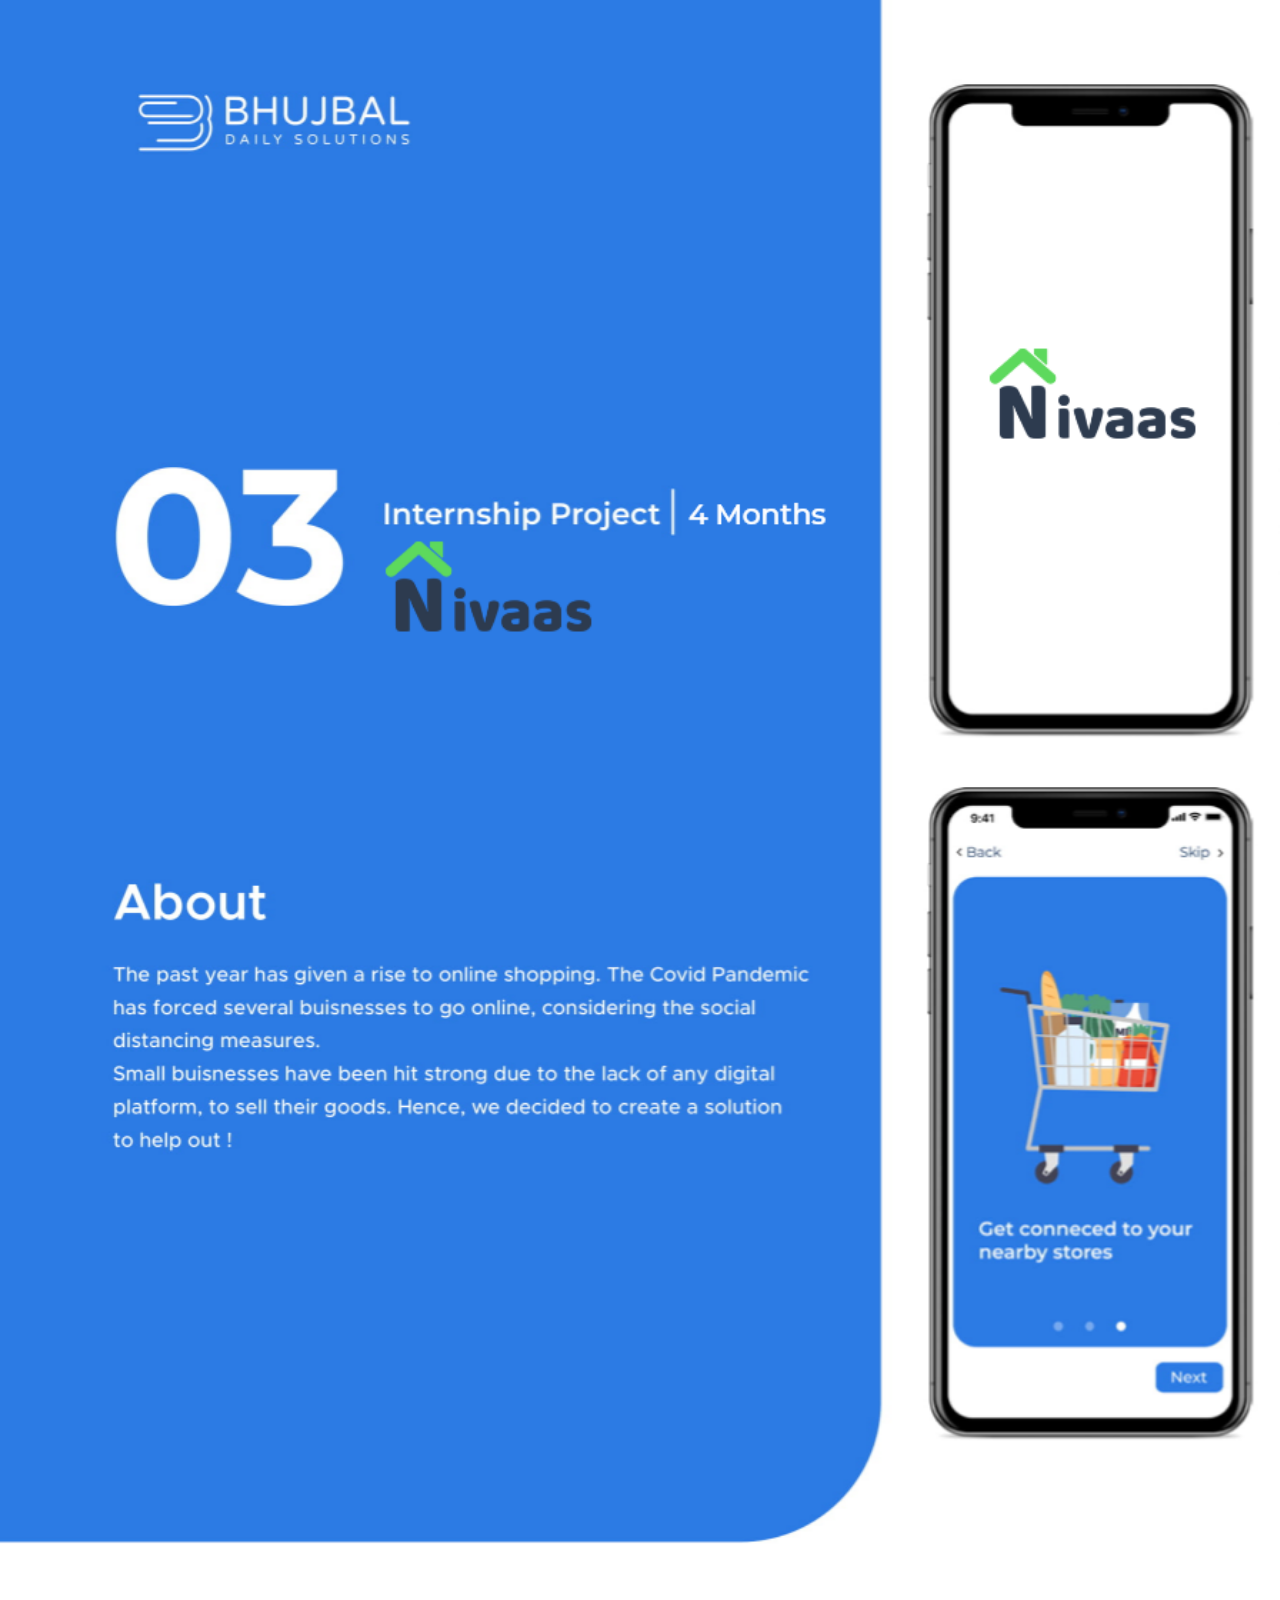
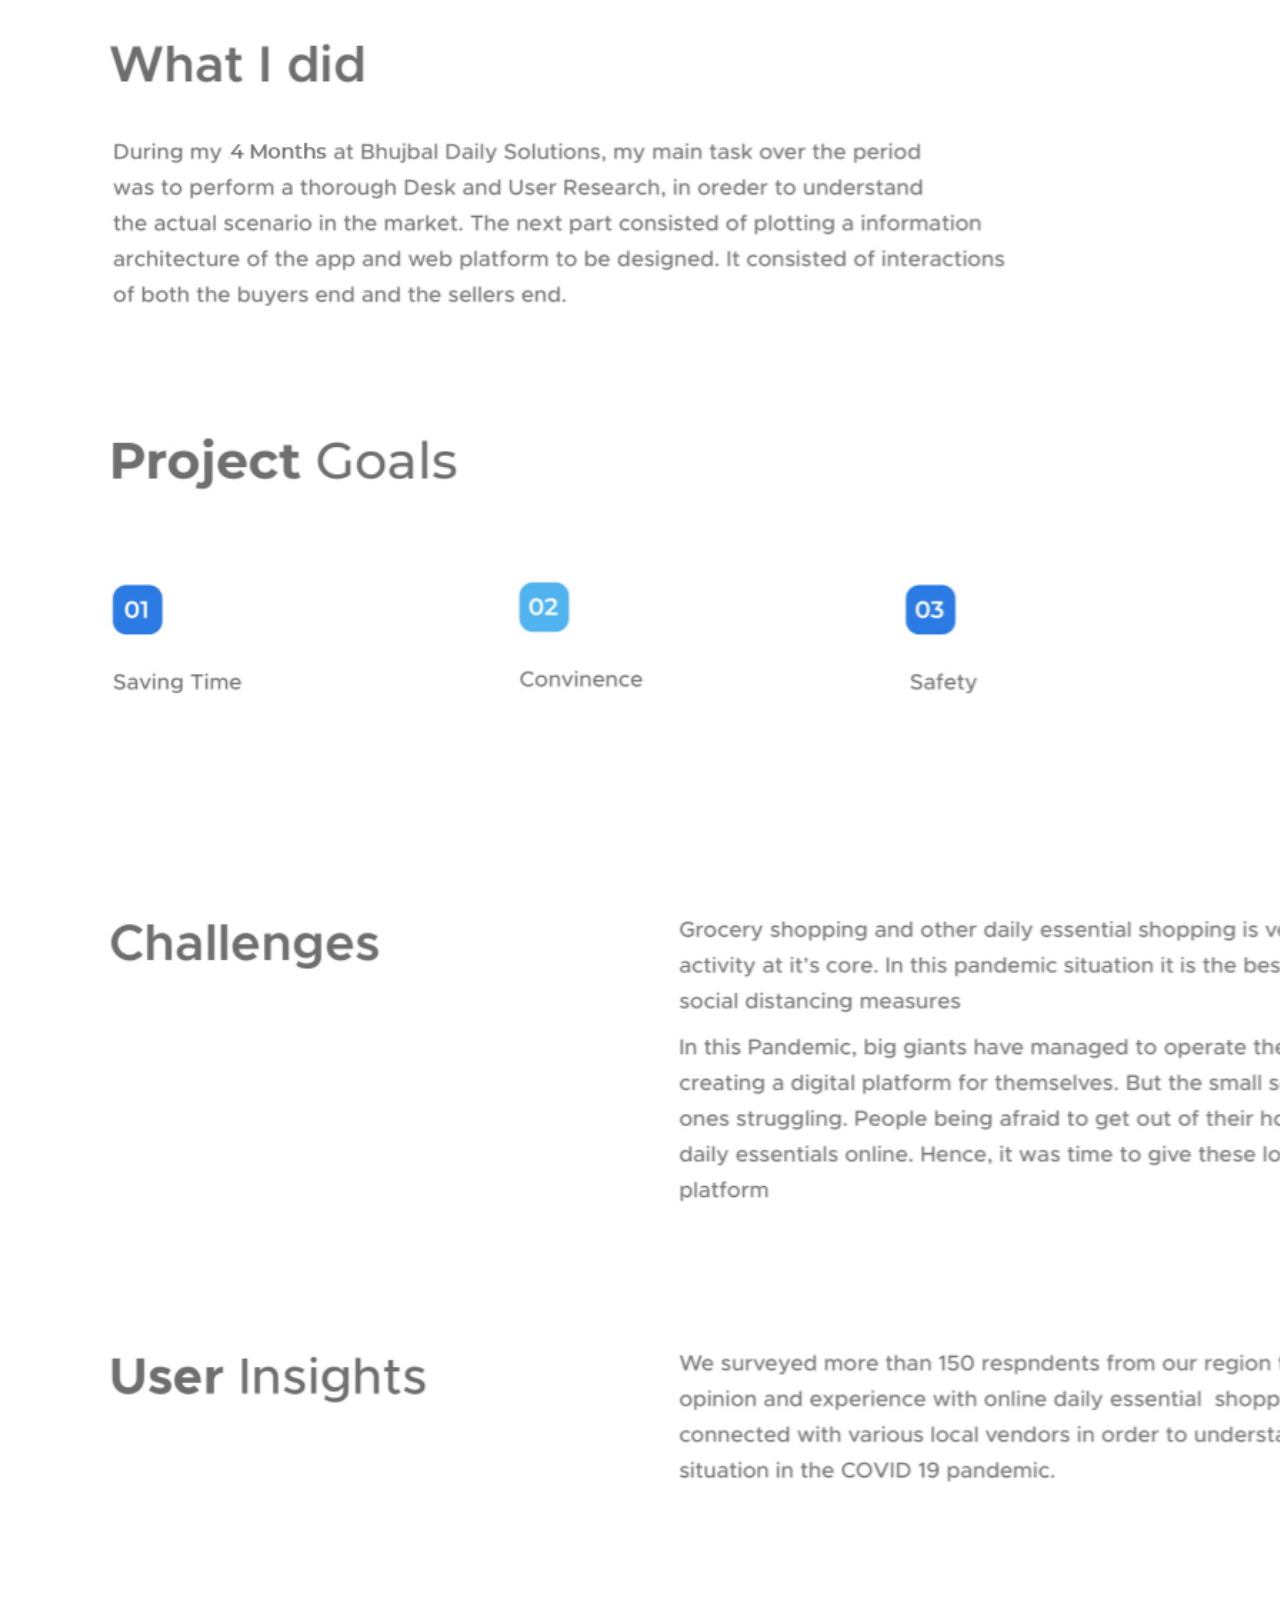
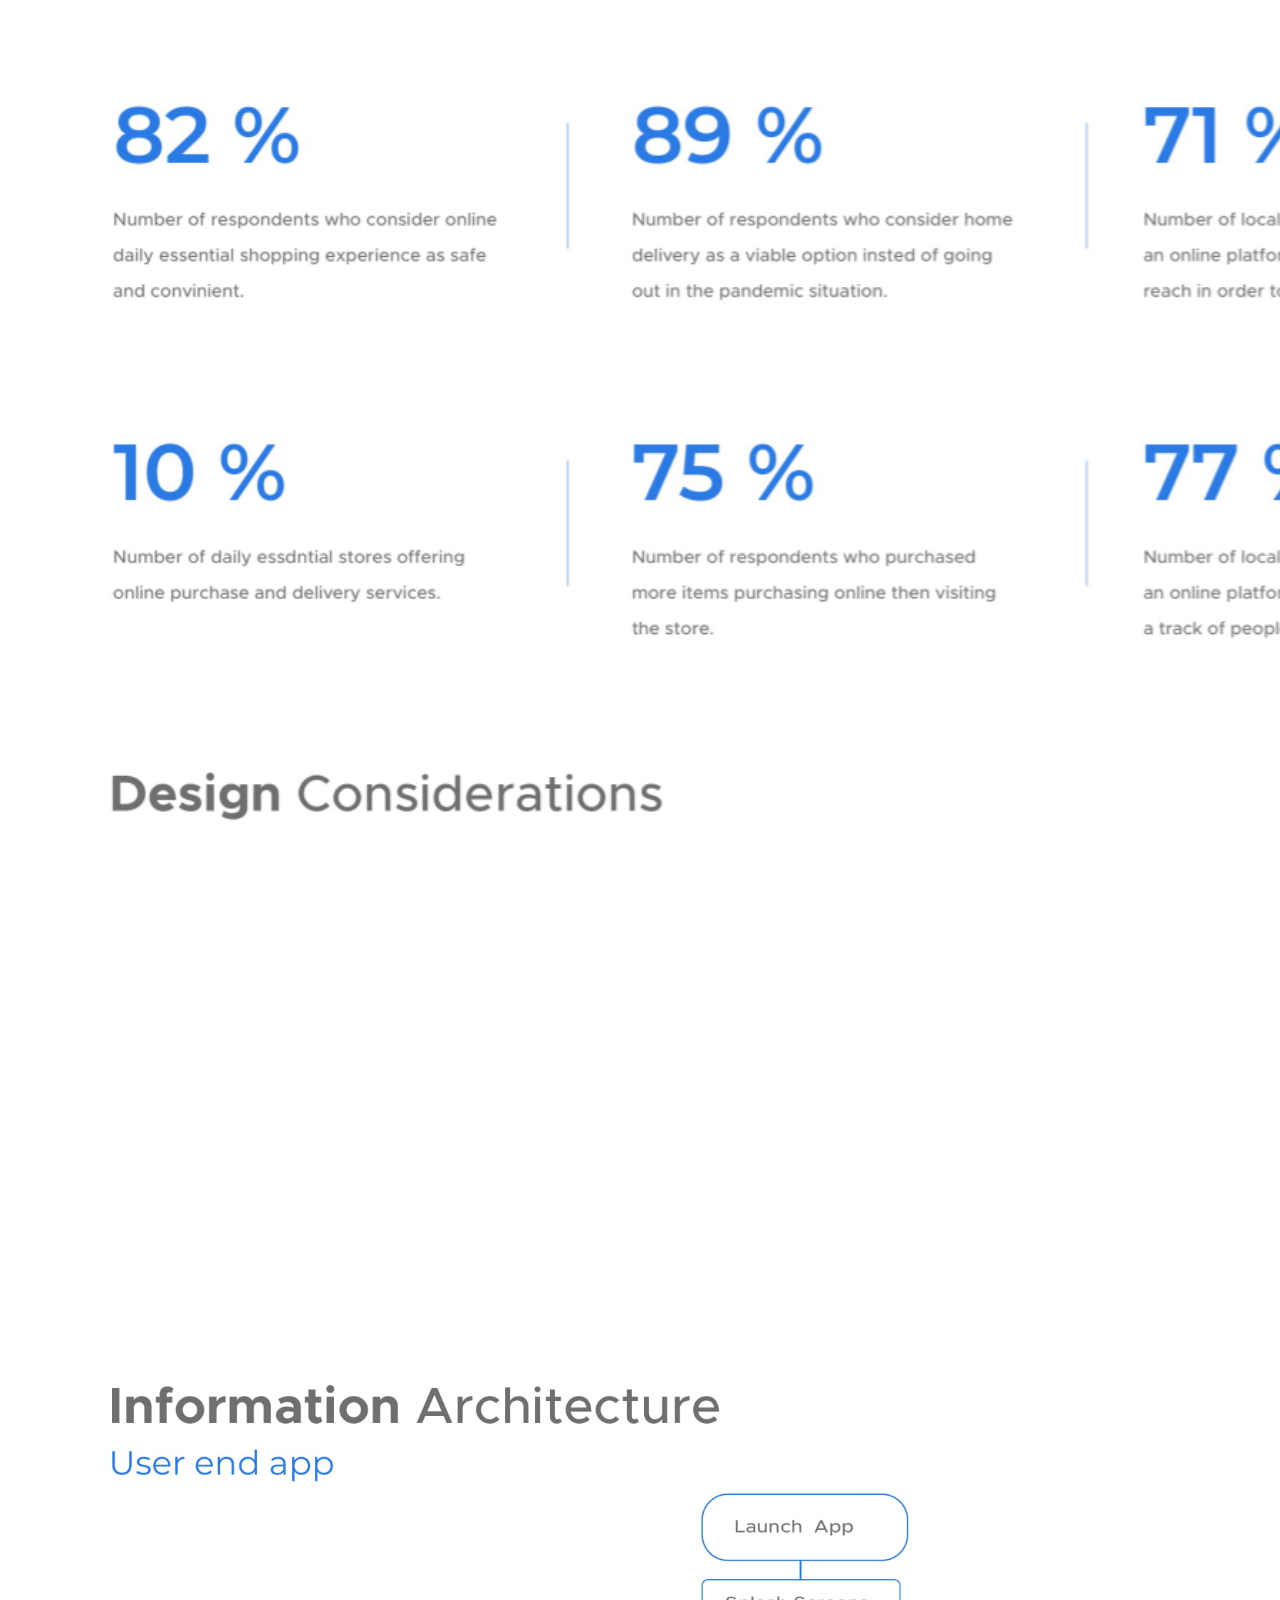
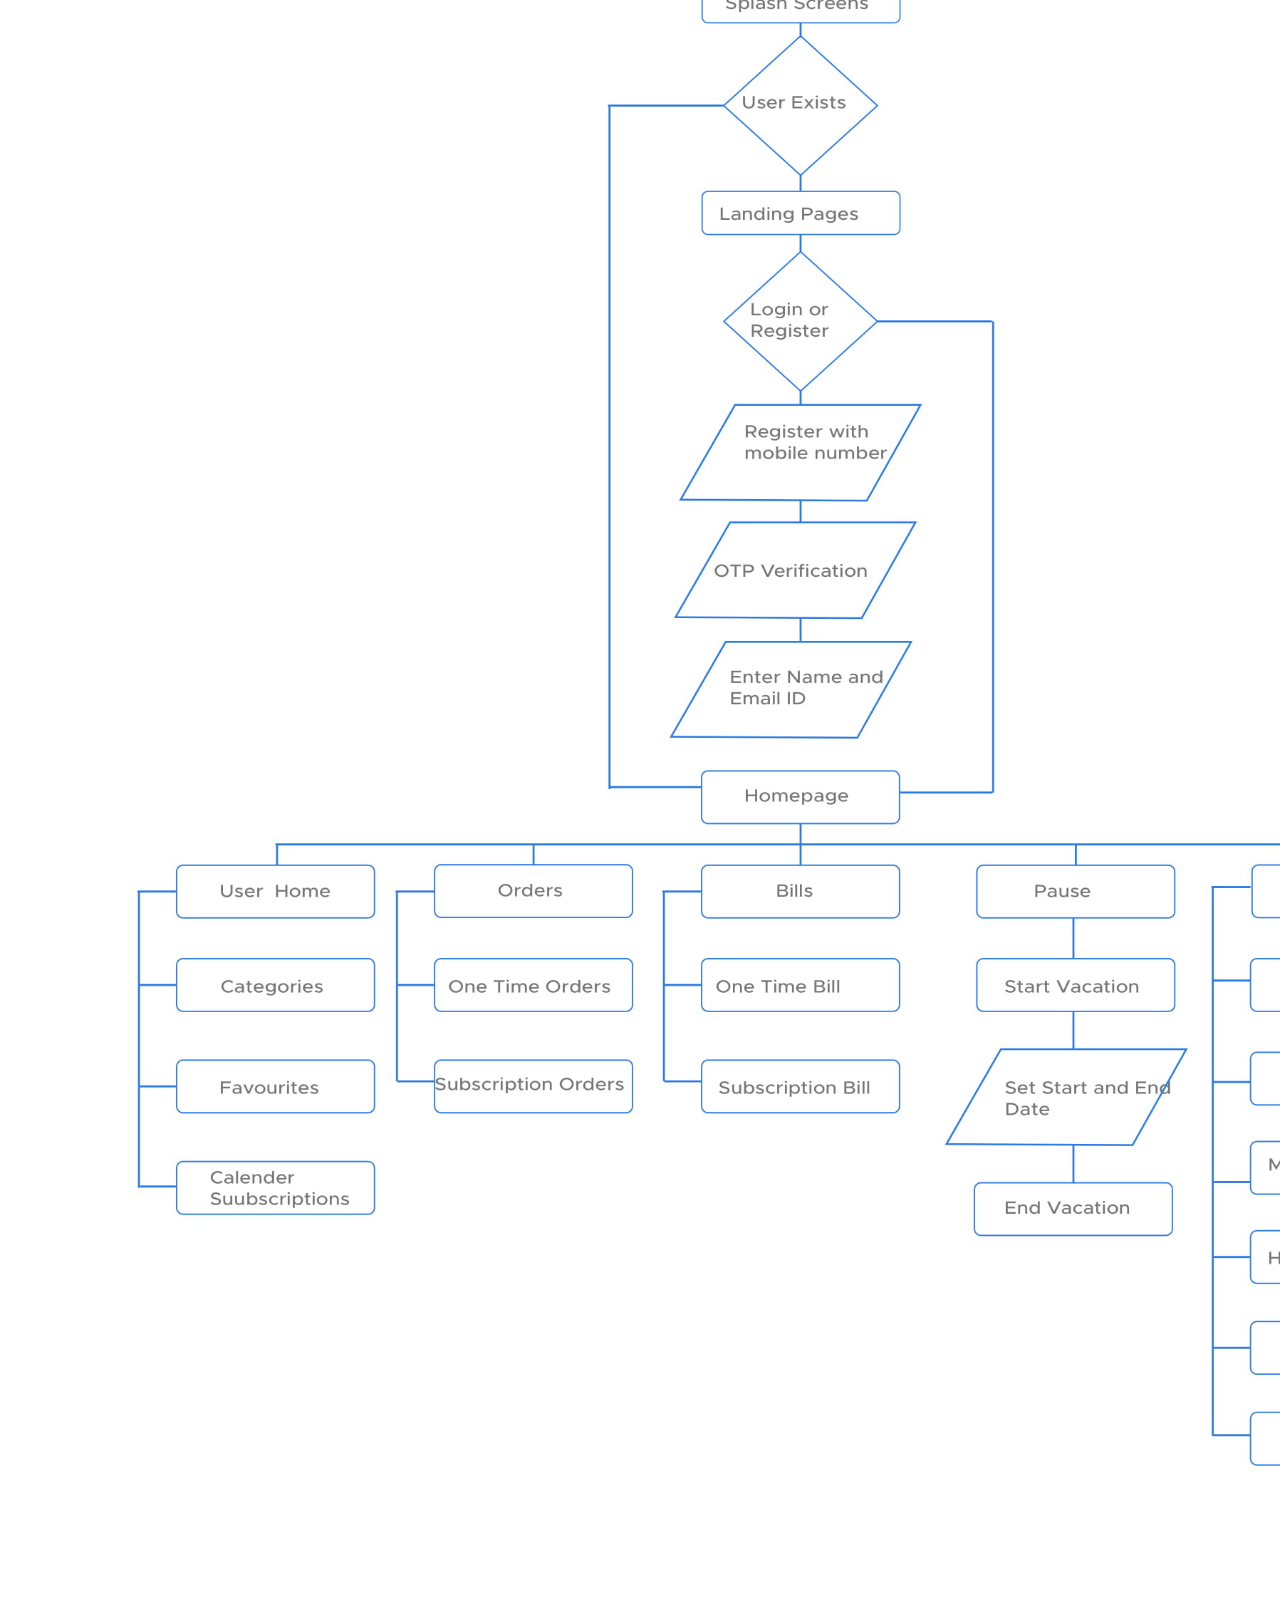
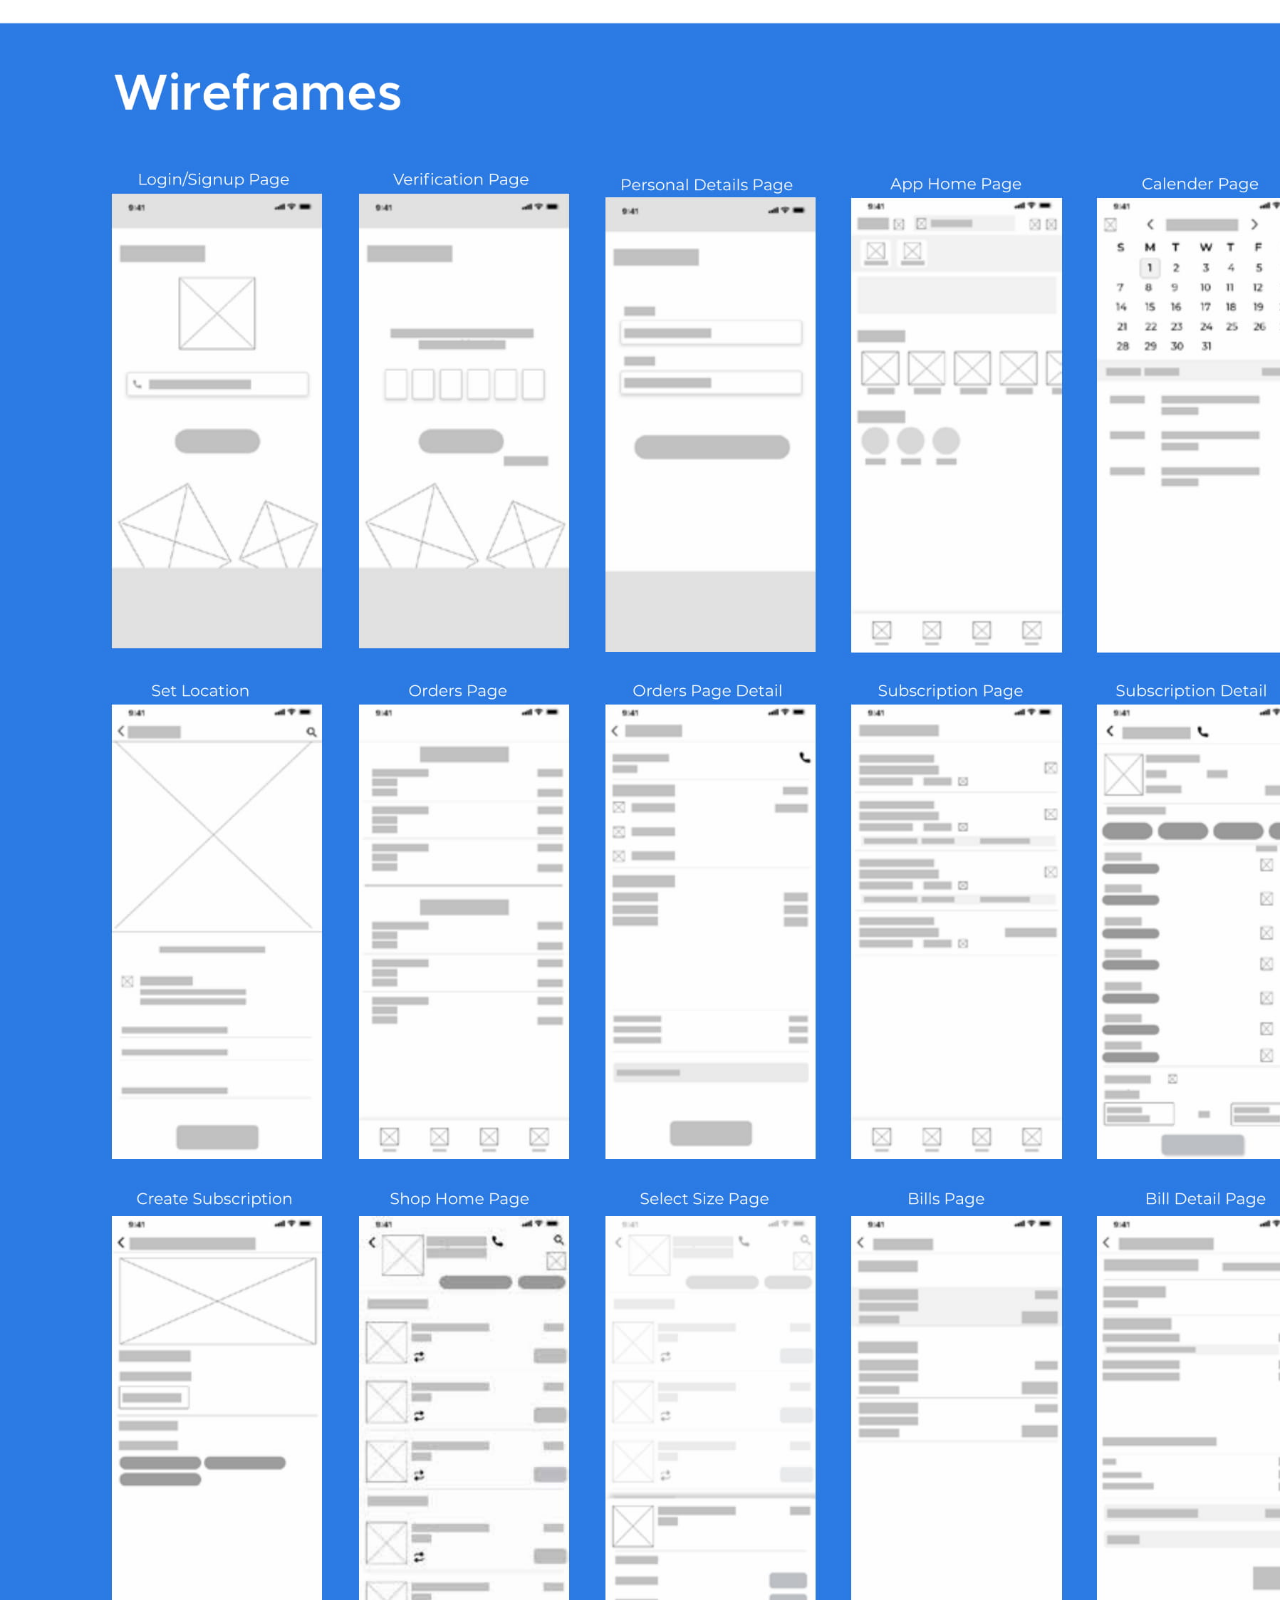
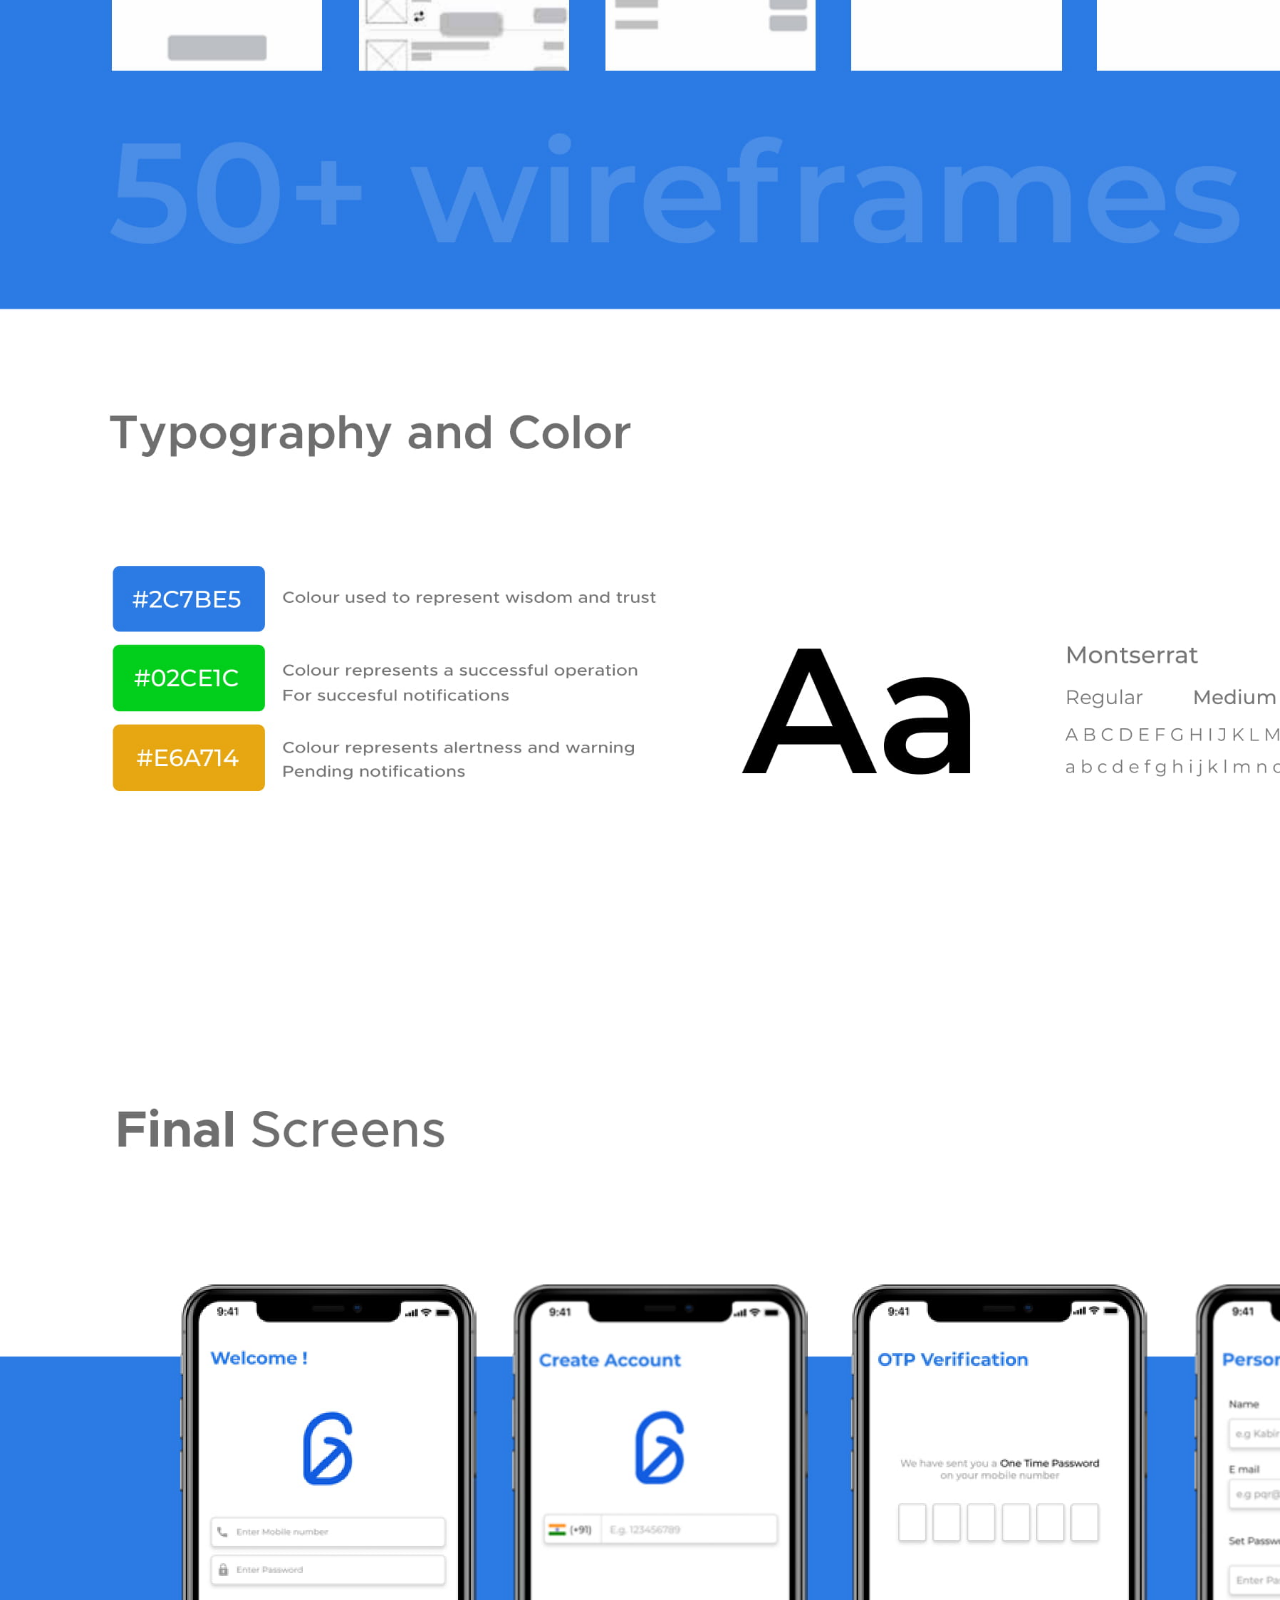
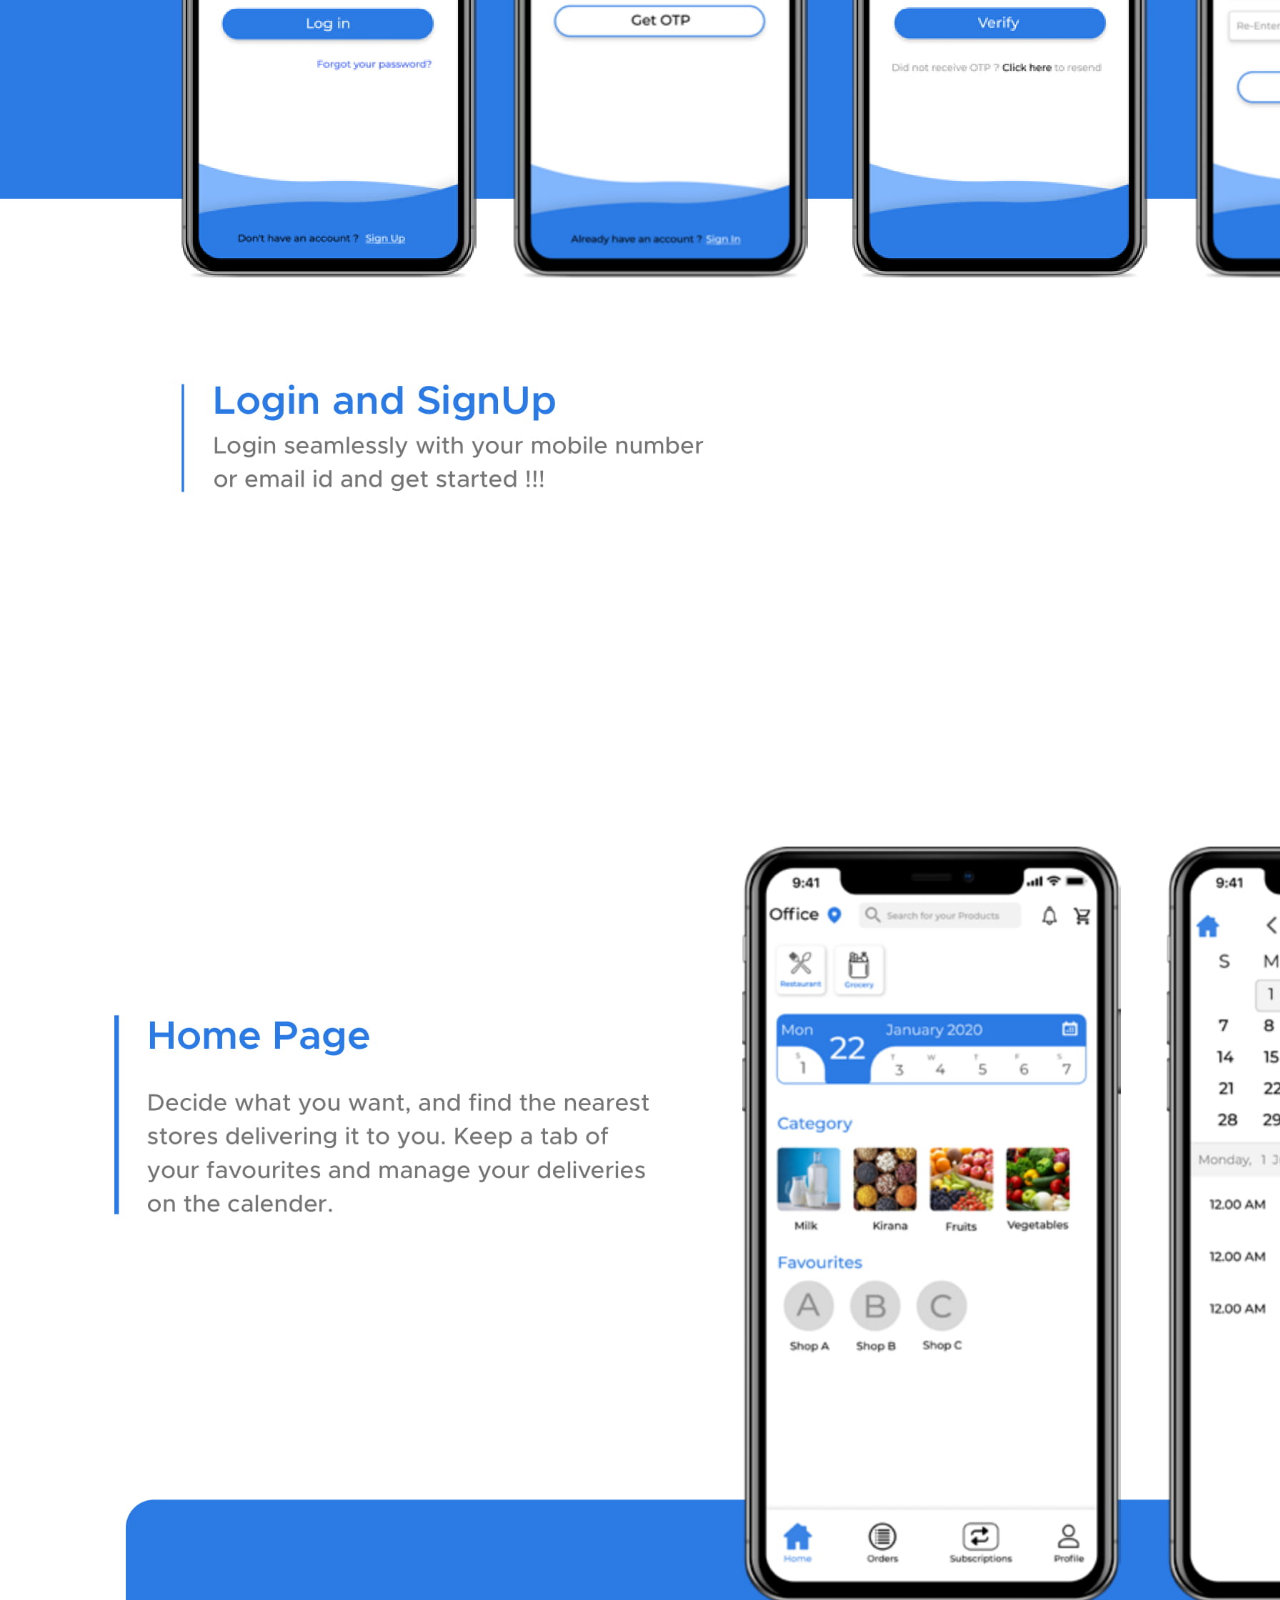
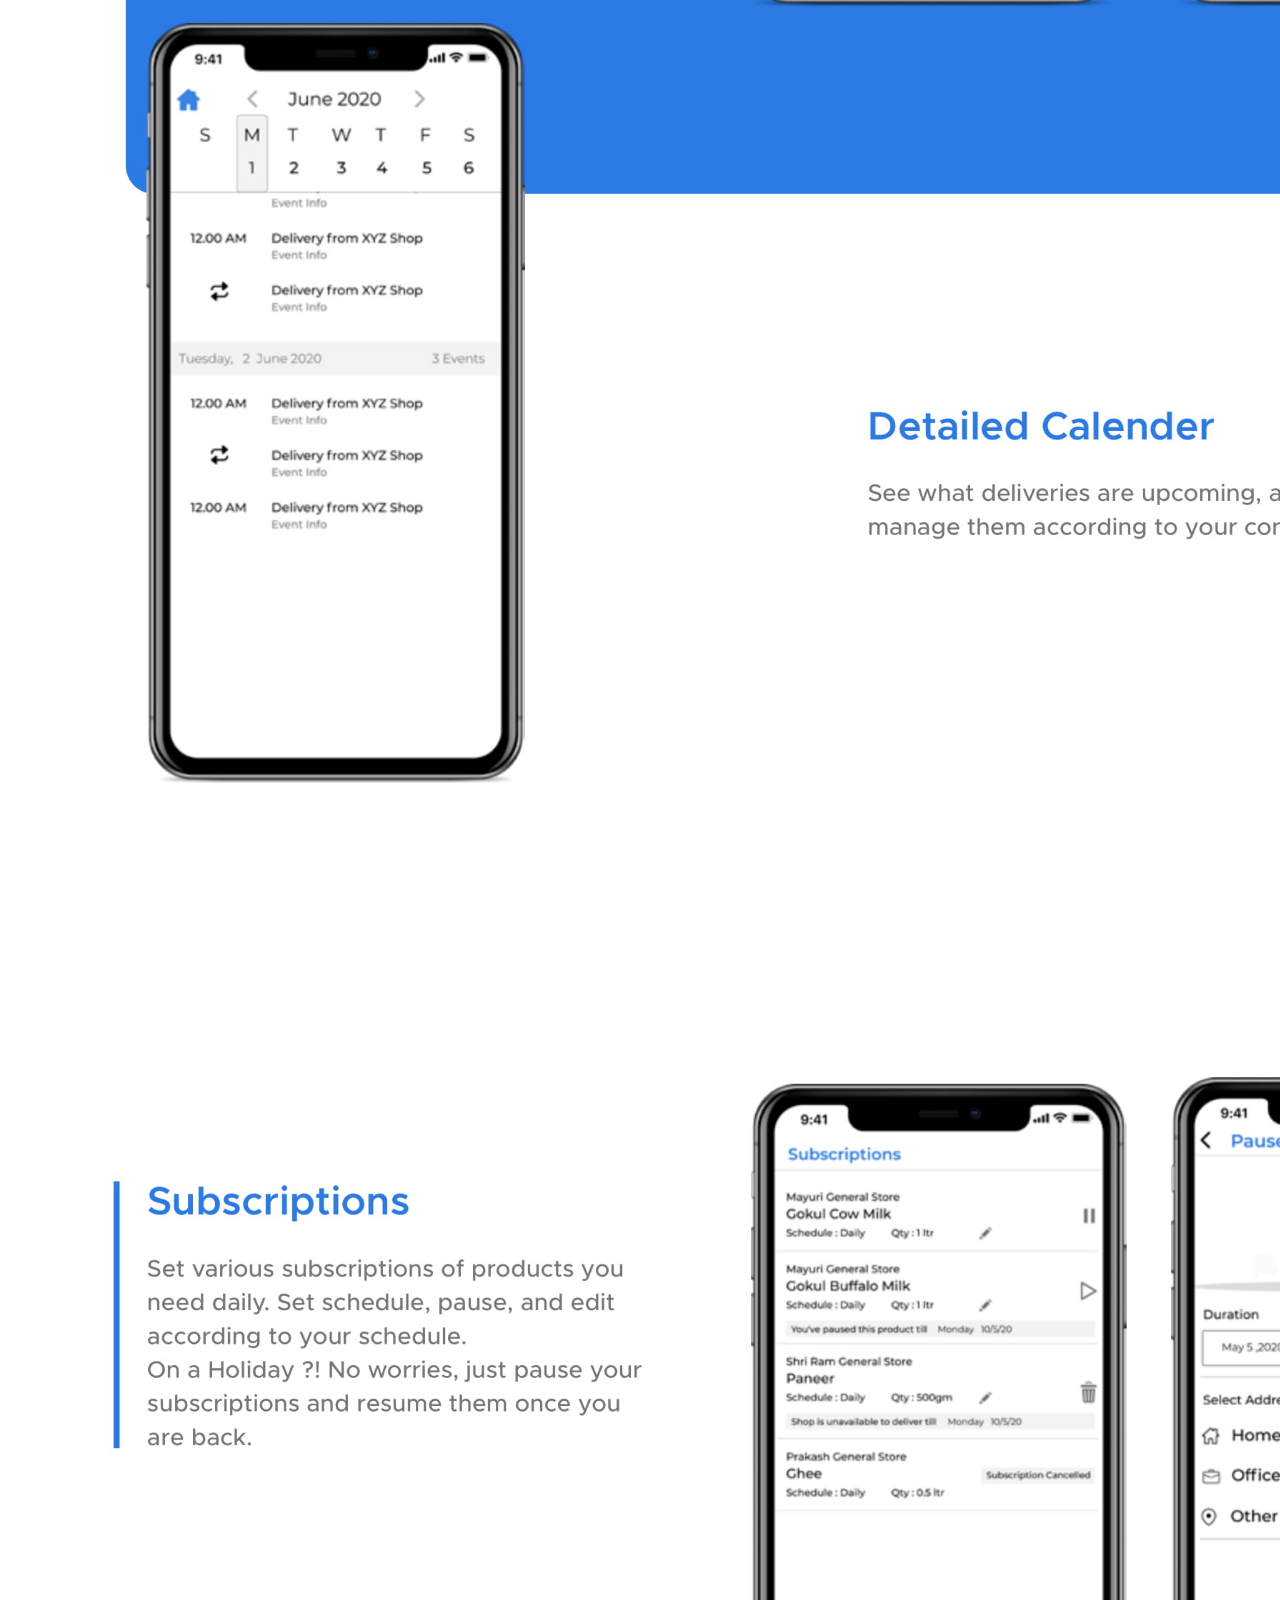
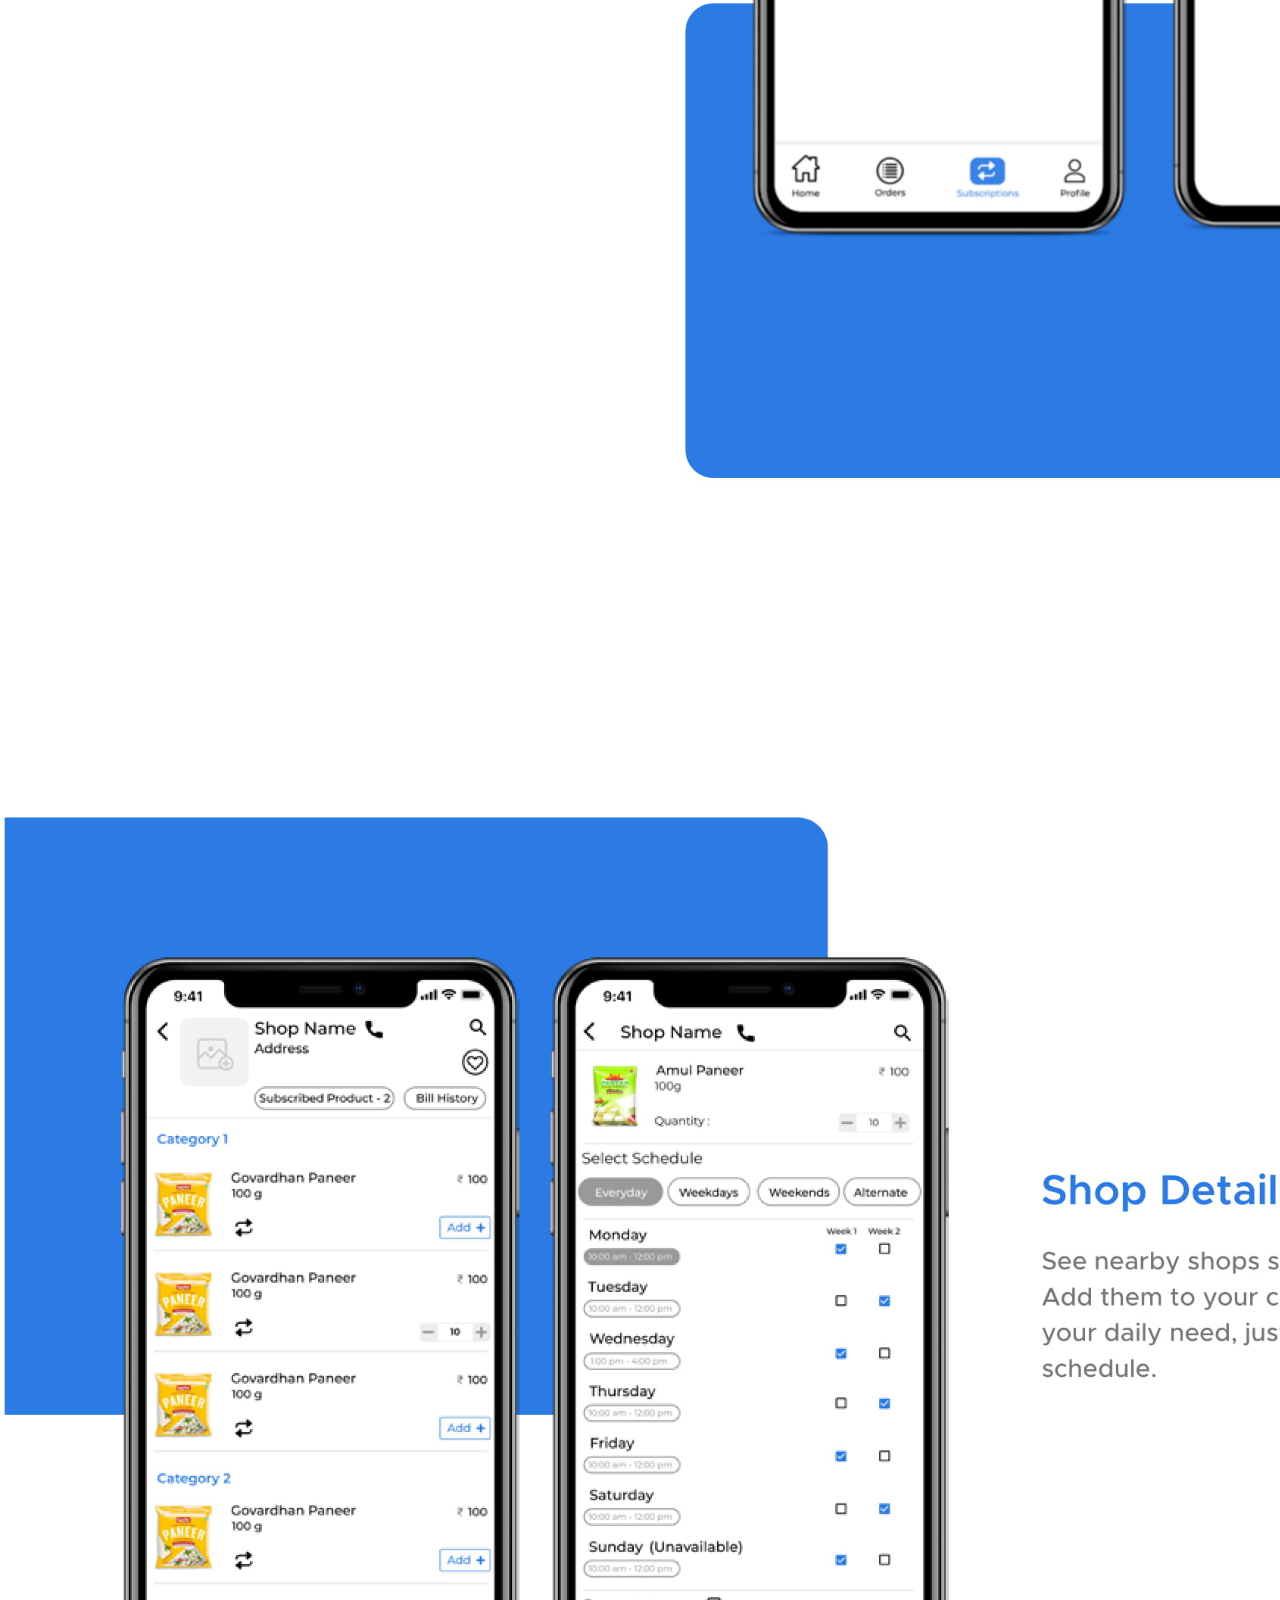
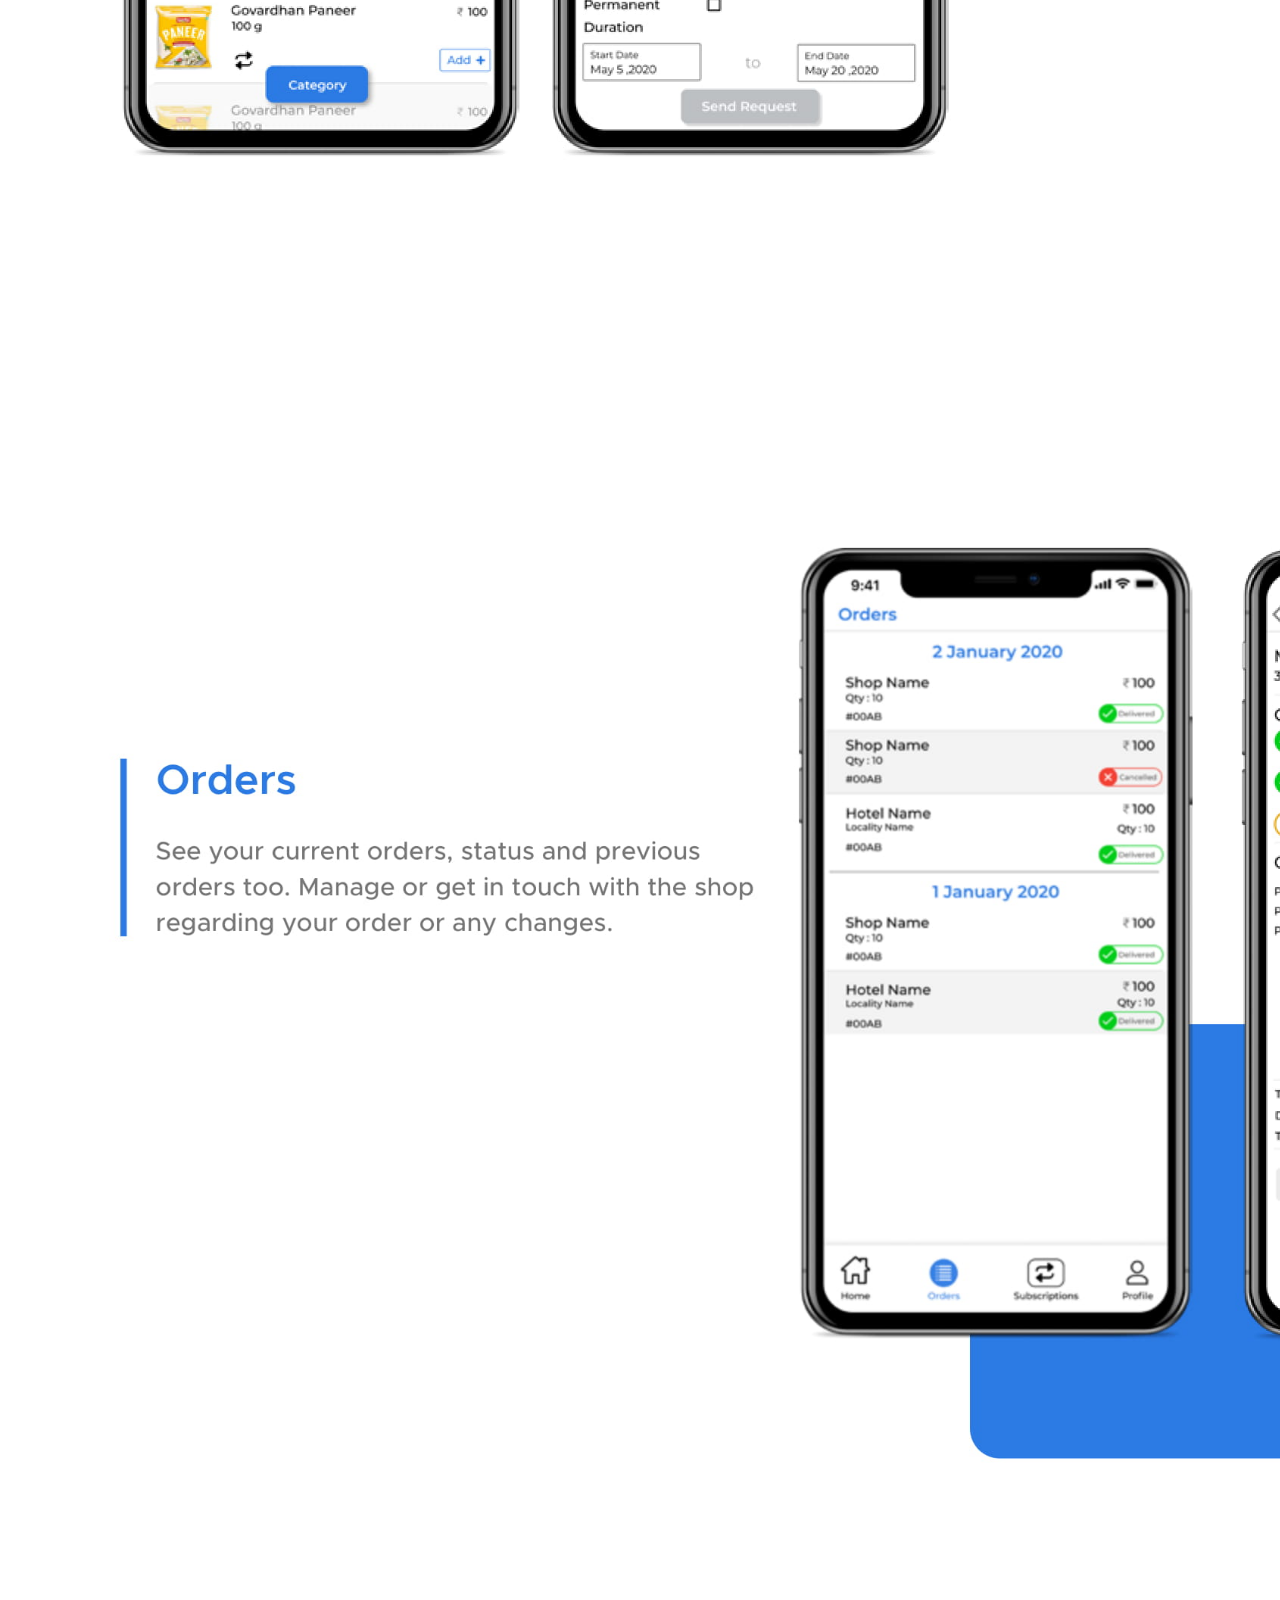
<file: index.html>
<!DOCTYPE html>
<html lang="en">
  <head>
    <meta charset="UTF-8" />
    <meta http-equiv="X-UA-Compatible" content="IE=edge" />
    <meta name="viewport" content="width=device-width, initial-scale=1.0" />
    <link rel="stylesheet" href="./index.css" />
    <title>Nivaas</title>
  </head>
  <body>
    <div class="main">
      <img draggable="false" src="./img/Project_3_PF-1.jpg" alt="image..." />
      <img draggable="false" src="./img/Project_3_PF-2.jpg" alt="image..." />
      <img draggable="false" src="./img/Project_3_PF-3.jpg" alt="image..." />
      <img
        draggable="false"
        class="unique"
        src="./img/Project_3_PF-4.jpg"
        alt="image..."
      />
    </div>
  </body>
</html>
</file>
<file: index.css>
.main img {
  height: 500vh;
}
.main .unique {
  height: 400vh;
}

* {
  user-select: none;
  padding: 0;
  margin: 0;
  box-sizing: border-box;
}
</file>
